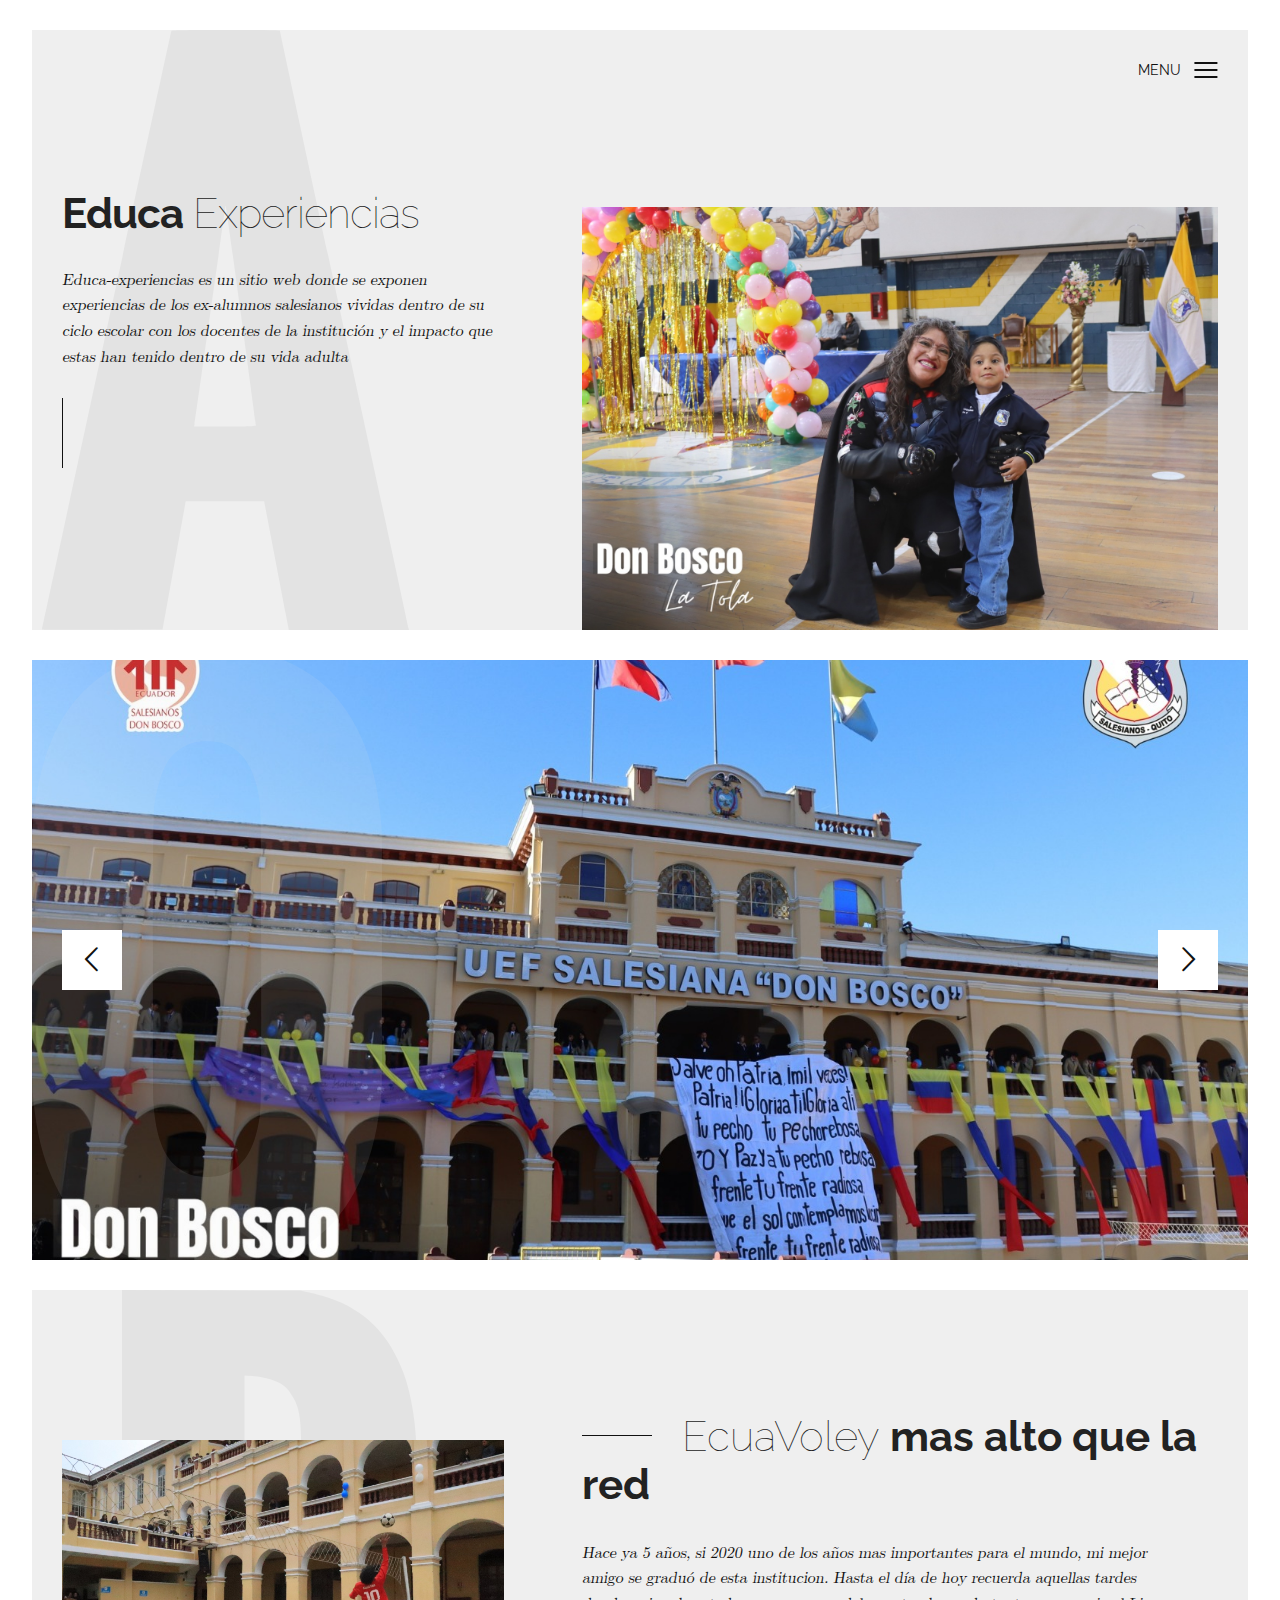
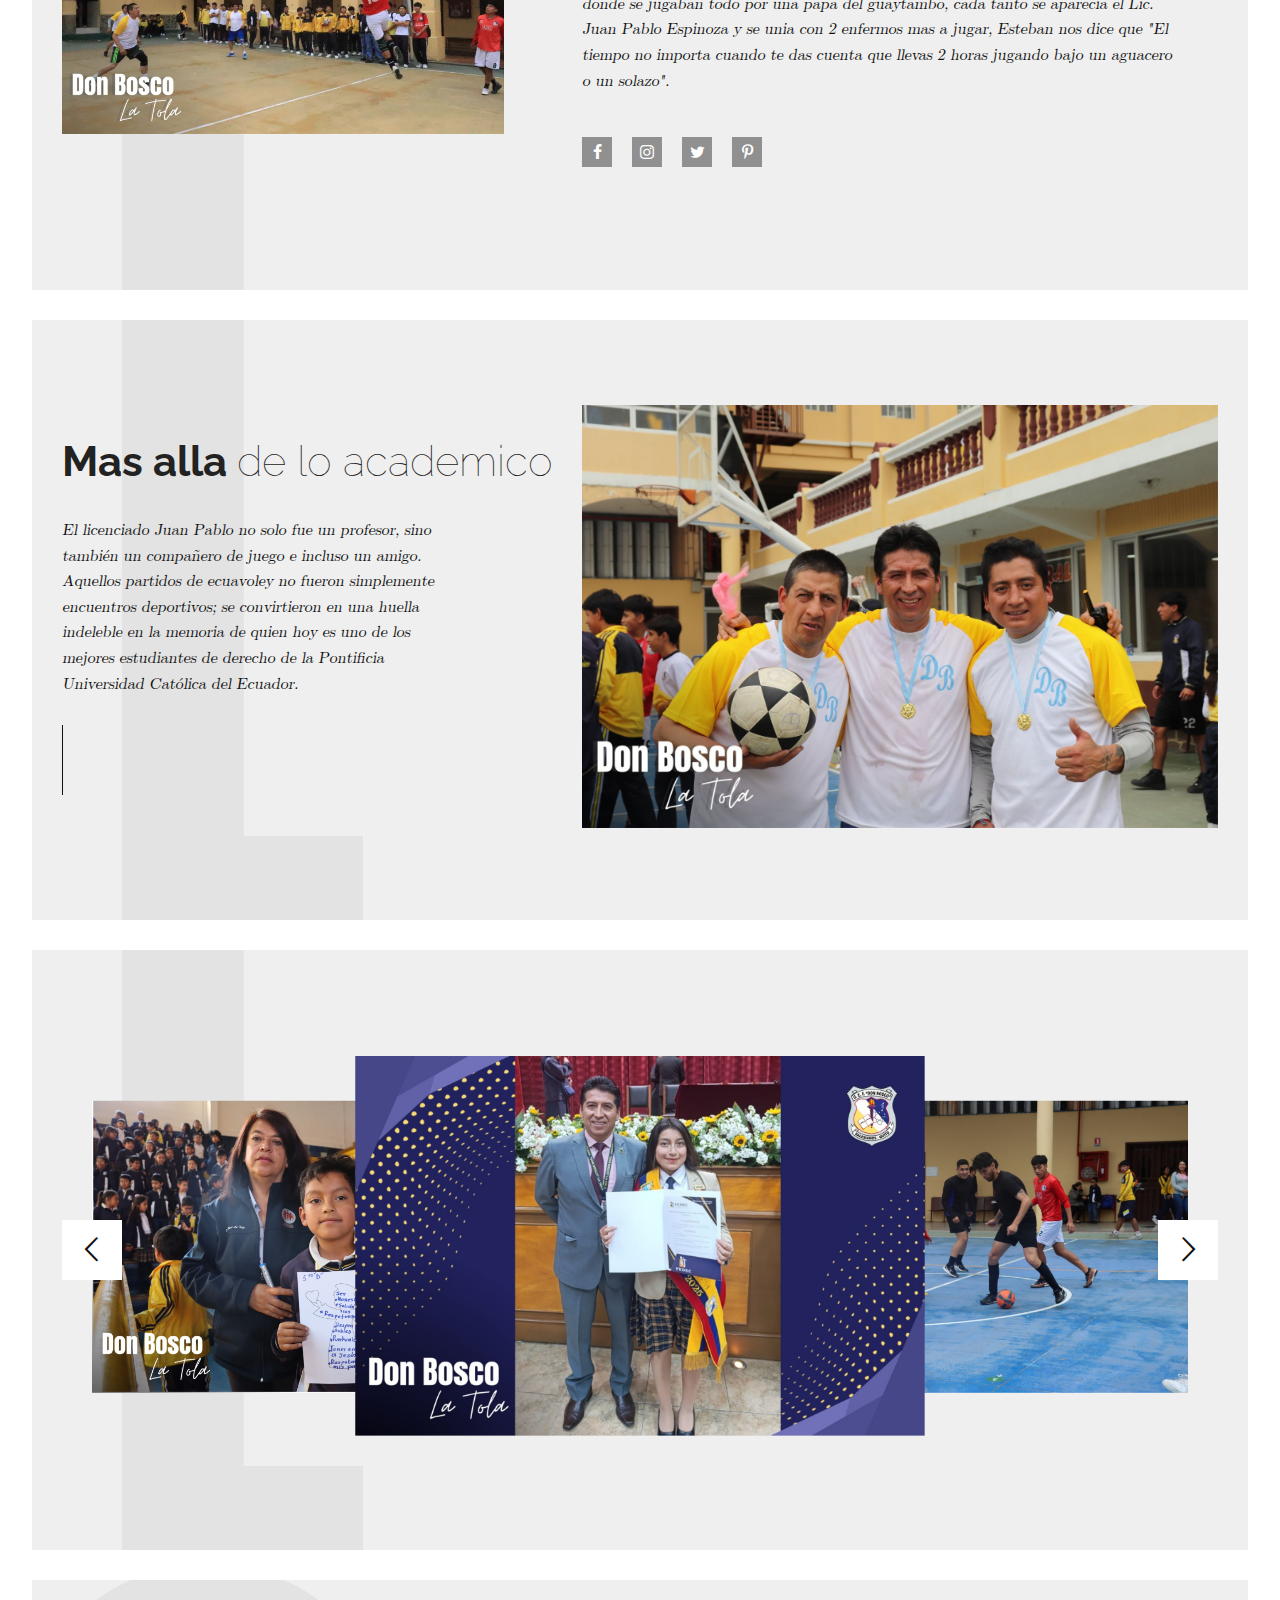
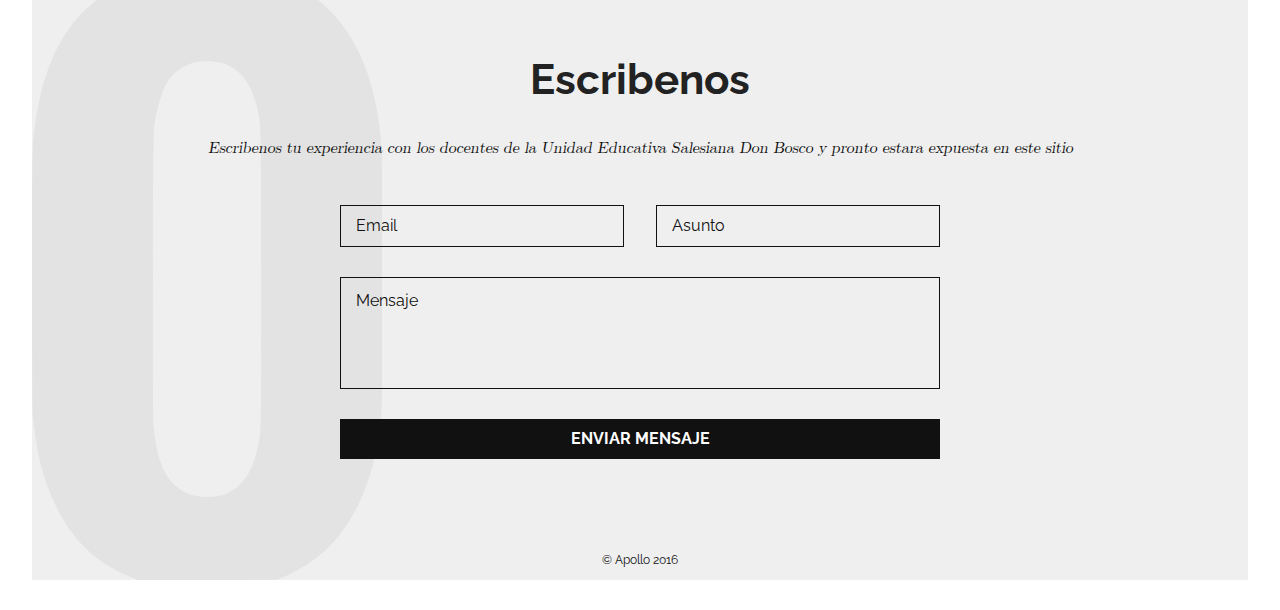
<file: Apollo Free Website Template - Free-CSS.com/apollo-master/index.html>
<!DOCTYPE html>
<html lang="en">
  <head>
    <title>Educa-experiencias</title>
    <meta charset="utf-8">
    <meta name="viewport" content="width=device-width, initial-scale=1">
    <meta http-equiv="X-UA-Compatible" content="IE=edge">
    <meta name="description" content="Jade website template">
    <meta name="keywords" content="apollo, jade, template, html, sass, jquery">
    <meta name="author" content="Bucky Maler">
    <link rel="stylesheet" href="assets/css/main.css">
  </head>
  <body>
    <section id="hero"><svg version="1.1" id="Layer_1" xmlns="http://www.w3.org/2000/svg" xmlns:xlink="http://www.w3.org/1999/xlink" x="0px" y="0px" viewBox="0 0 100 163.5" style="enable-background:new 0 0 100 163.5;" xml:space="preserve">
<g transform="translate(0.000000,749.000000) scale(0.100000,-0.100000)">
	<path d="M352.5,7487.4C351.4,7484.3,0,5858.4,0,5856.4c0-0.7,74-0.9,164.1-0.7l164.3,0.7l31.6,174.6l31.6,174.6h106.9h106.9l24.4-127.7c13.5-70.3,28.6-149.1,33.6-175l9.2-47.6h163.5H1000l-1.1,4.8c-2.8,11.1-350.7,1626.1-350.7,1627.9c0,1.1-61.1,2-147.3,2C384.8,7490,353.1,7489.3,352.5,7487.4z M542.3,6713.5c22.3-163.5,40.4-298.8,40.4-300.5c0-2.8-10.7-3.3-84-3.3h-84.2l1.3,7.2c2.2,12.7,84,590.8,84,593.4C499.8,7022.7,507,6971.7,542.3,6713.5z"/>
</g>
</svg>
      <header>
        <div class="nav-toggle">
          <p>Menu</p><span></span>
        </div>
        <ul class="nav">
          <li><a href="#about">About</a></li>
          <li><a href="#full-slide">Work</a></li>
          <li><a href="#contact">Contact</a></li>
        </ul>
      </header>
      <div class="wrapper">
        <div class="welcome">
          <h1><strong>Educa</strong> Experiencias</h1>
          <p>Educa-experiencias es un sitio web donde se exponen experiencias de los ex-alumnos salesianos vividas dentro de su ciclo escolar con los docentes de la institución y el impacto que estas han tenido dentro de su vida adulta</p>
        </div>
        <div class="photographer"><img src="WhatsApp Image 2025-03-09 at 1.20.19 PM.jpeg" alt="Photographer"></div>
      </div>
    </section>
   
    <section id="full-slide"><svg version="1.1" id="Layer_1" xmlns="http://www.w3.org/2000/svg" xmlns:xlink="http://www.w3.org/1999/xlink" x="0px" y="0px" viewBox="0 0 100 171.2" style="enable-background:new 0 0 100 171.2;" xml:space="preserve">
<g transform="translate(0.000000,750.000000) scale(0.100000,-0.100000)">
	<path d="M253.7,7486.3c-151.6-74.7-233.3-224.4-251.4-460.9c-3.2-41.5-3-726.7,0-763.9c7.5-86.3,21.9-155.7,44.5-213.7c51.4-130.6,124.4-207.8,239.3-253.2l17.8-6.8l197.9,0.5l197.9,0.7l22.8,10c98.4,42.7,167.6,112.8,214.8,217.1c34.2,75.6,52.5,154.8,60.3,260.3c3.2,42,3,700.9,0,743.1c-8.2,113.2-29.2,200.4-66,276.2c-44.1,90.4-104.6,151.6-190.9,193.4l-22.8,11H499.8H281.5L253.7,7486.3zM541.1,7263.7c52.3-15.8,85.6-58.7,101.8-131.3c11.4-51.6,11.2-43.8,11.2-488.6c0-384-0.2-418.7-3.9-444.3c-9.8-68.3-28.5-112.8-59.4-141.8c-24-22.4-52.5-32.6-92-32.6c-35.2,0-57.5,6.8-82.2,25.8c-40.9,30.8-63.2,89-69.9,182c-1.6,21.7-2.1,171.2-1.6,434.9c0.9,362.1,1.4,404.1,4.8,425.1c7.1,43.4,21,89,34.2,112.6c16.4,28.8,49.5,52.7,83.8,60.5C486.3,7270.1,523.3,7269,541.1,7263.7z"/>
</g>
</svg>
      <ul class="banner">
        <li class="active"></li>
        <li></li>
        <li></li>
      </ul><i class="icon-chevron-thin-left prev"></i><i class="icon-chevron-thin-right next"></i>
    </section>
    <section id="about"><svg version="1.1" id="Layer_1" xmlns="http://www.w3.org/2000/svg" xmlns:xlink="http://www.w3.org/1999/xlink" x="0px" y="0px" viewBox="0 0 100 203.6" style="enable-background:new 0 0 100 203.6;" xml:space="preserve">
      <g transform="translate(0.000000,749.000000) scale(0.100000,-0.100000)">
        <path d="M0,6471.9V5454.2h206.5h206.5v436.2v436.2h7.6c19.8,0.3,107.9,5.7,128.3,8.2c90.2,10.9,154.9,29.4,220.4,62.8c141.1,72.6,213.3,213.3,228.3,444.1c8.7,135.3-7.3,272.3-42.9,368.3c-48.6,130.5-131,212.8-253.8,253.8c-15.5,5.2-43.5,12.8-62.2,17.1l-34,7.3l-302.2,0.8L0,7490V6471.9z M490.5,7190.8c51.1-13.6,71.2-28.8,92.9-69.8c22.3-41.9,26.4-81.5,24.7-243.2l-1.4-115l-8.4-32.1c-10.9-40.5-13.6-45.4-35.6-67.9c-21.2-22-30.7-27.4-60.6-34.5c-18.8-4.3-68.2-10.9-82.6-10.9c-3.3,0-3.8,44-3.8,291.1v291.3l26.6-1.6C456.8,7197.3,478.6,7194,490.5,7190.8z"/>
      </g>
      </svg>
            <div class="wrapper">
              <div class="camera"><img src="bol.jpeg" alt="Camera"></div>
              <div class="blurb">
                <h2>EcuaVoley <strong>mas alto que la red</strong></h2>
                <p>Hace ya 5 años, si 2020 uno de los años mas importantes para el mundo, mi mejor amigo se graduó de esta institucion. Hasta el día de hoy recuerda aquellas tardes donde se jugaban todo por una papa del guaytambo, cada tanto se aparecia el Lic. Juan Pablo Espinoza  y se unia con 2 enfermos mas a jugar, Esteban nos dice que "El tiempo no importa cuando te das cuenta que llevas 2 horas jugando bajo un aguacero o un solazo".</p>
                <div class="social"><a href="#"><i class="icon-facebook"></i></a><a href="#"><i class="icon-instagram"></i></a><a href="#"><i class="icon-twitter"></i></a><a href="#"><i class="icon-pinterest-p"></i></a></div>
              </div>
            </div>
          </section>
    <section id="featured"><svg version="1.1" id="Layer_1" xmlns="http://www.w3.org/2000/svg" xmlns:xlink="http://www.w3.org/1999/xlink" x="0px" y="0px" viewBox="0 0 100 248.8" style="enable-background:new 0 0 100 248.8;" xml:space="preserve">
<g transform="translate(0.000000,749.000000) scale(0.100000,-0.100000)">
	<path d="M0,6245.8V5001.6h500h500V5176v174.4H752.5H505v1069.8V7490H252.5H0V6245.8z"/>
</g>
</svg>

      <div class="wrapper">
        <div class="blurb">
          <h2><strong>Mas alla </strong> de lo academico</h2>
          <p>El licenciado Juan Pablo no solo fue un profesor, sino también un compañero de juego e incluso un amigo. Aquellos partidos de ecuavoley no fueron simplemente encuentros deportivos; se convirtieron en una huella indeleble en la memoria de quien hoy es uno de los mejores estudiantes de derecho de la Pontificia Universidad Católica del Ecuador.</p>
        </div>
        <div class="featured"><img src="WhatsApp Image 2025-03-09 at 4.27.38 PM.jpeg" alt="Featured"></div>
      </div>
    </section>
    <section id="three-slide"><svg version="1.1" id="Layer_1" xmlns="http://www.w3.org/2000/svg" xmlns:xlink="http://www.w3.org/1999/xlink" x="0px" y="0px" viewBox="0 0 100 248.8" style="enable-background:new 0 0 100 248.8;" xml:space="preserve">
<g transform="translate(0.000000,749.000000) scale(0.100000,-0.100000)">
	<path d="M0,6245.8V5001.6h500h500V5176v174.4H752.5H505v1069.8V7490H252.5H0V6245.8z"/>
</g>
</svg>
      <div class="wrapper">
        <ul class="slider">
          <li class="back"><img src="WhatsApp Image 2025-03-09 at 1.17.37 PM.jpeg"></li>
          <li class="current"><img src="WhatsApp Image 2025-03-09 at 1.17.16 PM.jpeg"></li>
          <li class="front"><img src="WhatsApp Image 2025-03-09 at 1.15.59 PM.jpeg"></li>
          <li><img src="WhatsApp Image 2025-03-09 at 1.09.51 PM.jpeg"></li>
        </ul>
      </div><i class="icon-chevron-thin-left prev"></i><i class="icon-chevron-thin-right next"></i>
    </section>
    
    <section id="contact"><svg version="1.1" id="Layer_1" xmlns="http://www.w3.org/2000/svg" xmlns:xlink="http://www.w3.org/1999/xlink" x="0px" y="0px" viewBox="0 0 100 171.2" style="enable-background:new 0 0 100 171.2;" xml:space="preserve">
<g transform="translate(0.000000,750.000000) scale(0.100000,-0.100000)">
	<path d="M253.7,7486.3c-151.6-74.7-233.3-224.4-251.4-460.9c-3.2-41.5-3-726.7,0-763.9c7.5-86.3,21.9-155.7,44.5-213.7c51.4-130.6,124.4-207.8,239.3-253.2l17.8-6.8l197.9,0.5l197.9,0.7l22.8,10c98.4,42.7,167.6,112.8,214.8,217.1c34.2,75.6,52.5,154.8,60.3,260.3c3.2,42,3,700.9,0,743.1c-8.2,113.2-29.2,200.4-66,276.2c-44.1,90.4-104.6,151.6-190.9,193.4l-22.8,11H499.8H281.5L253.7,7486.3zM541.1,7263.7c52.3-15.8,85.6-58.7,101.8-131.3c11.4-51.6,11.2-43.8,11.2-488.6c0-384-0.2-418.7-3.9-444.3c-9.8-68.3-28.5-112.8-59.4-141.8c-24-22.4-52.5-32.6-92-32.6c-35.2,0-57.5,6.8-82.2,25.8c-40.9,30.8-63.2,89-69.9,182c-1.6,21.7-2.1,171.2-1.6,434.9c0.9,362.1,1.4,404.1,4.8,425.1c7.1,43.4,21,89,34.2,112.6c16.4,28.8,49.5,52.7,83.8,60.5C486.3,7270.1,523.3,7269,541.1,7263.7z"/>
</g>
</svg>

      <div class="wrapper">
        <div class="blurb">
          <h2><strong>Escribenos</strong></h2>
          <p>Escribenos tu experiencia con los docentes de la Unidad Educativa Salesiana Don Bosco y pronto estara expuesta en este sitio</p>
        </div>
        <form>
          <input type="email" placeholder="Email">
          <input type="text" placeholder="Asunto">
          <textarea placeholder="Mensaje"></textarea>
          <input type="submit" value="Enviar mensaje">
        </form>
      </div>
      <p class="copyright">&copy; Apollo 2016</p>
    </section>
    <script src="https://ajax.googleapis.com/ajax/libs/jquery/2.2.4/jquery.min.js"></script>
    <script>window.jQuery || document.write('<script src="assets/js/vendor/jquery-2.2.4.min.js"><\/script>')</script>
    <script src="assets/js/functions-min.js"></script>
  </body>
</html>
</file>
<file: Apollo Free Website Template - Free-CSS.com/apollo-master/assets/css/main.css>
@import "https://fonts.googleapis.com/css?family=Raleway:100,400,700";@font-face{font-family:'LMRomanSlant10';src:url("fonts/lmromanslant10-regular-webfont.eot");src:url("fonts/lmromanslant10-regular-webfont.eot?#iefix") format("embedded-opentype"),url("fonts/lmromanslant10-regular-webfont.woff") format("woff"),url("fonts/lmromanslant10-regular-webfont.ttf") format("truetype"),url("fonts/lmromanslant10-regular-webfont.svg#latin_modern_roman_slante10Rg") format("svg");font-weight:normal;font-style:normal}/*! normalize.css v3.0.2 | MIT License | git.io/normalize */html{font-family:sans-serif;-ms-text-size-adjust:100%;-webkit-text-size-adjust:100%}body{margin:0}article,aside,details,figcaption,figure,footer,header,hgroup,main,menu,nav,section,summary{display:block}audio,canvas,progress,video{display:inline-block;vertical-align:baseline}audio:not([controls]){display:none;height:0}[hidden],template{display:none}a{background-color:transparent}a:active,a:hover{outline:0}abbr[title]{border-bottom:1px dotted}b,strong{font-weight:bold}dfn{font-style:italic}h1{font-size:2em;margin:0.67em 0}mark{background:#ff0;color:#000}small{font-size:80%}sub,sup{font-size:75%;line-height:0;position:relative;vertical-align:baseline}sup{top:-0.5em}sub{bottom:-0.25em}img{border:0}svg:not(:root){overflow:hidden}figure{margin:1em 40px}hr{box-sizing:content-box;height:0}pre{overflow:auto}code,kbd,pre,samp{font-family:monospace, monospace;font-size:1em}button,input,optgroup,select,textarea{color:inherit;font:inherit;margin:0}button{overflow:visible}button,select{text-transform:none}button,html input[type="button"],input[type="reset"],input[type="submit"]{-webkit-appearance:button;cursor:pointer}button[disabled],html input[disabled]{cursor:default}button::-moz-focus-inner,input::-moz-focus-inner{border:0;padding:0}input{line-height:normal}input[type="checkbox"],input[type="radio"]{box-sizing:border-box;padding:0}input[type="number"]::-webkit-inner-spin-button,input[type="number"]::-webkit-outer-spin-button{height:auto}input[type="search"]{-webkit-appearance:textfield;box-sizing:content-box}input[type="search"]::-webkit-search-cancel-button,input[type="search"]::-webkit-search-decoration{-webkit-appearance:none}fieldset{border:1px solid #c0c0c0;margin:0 2px;padding:0.35em 0.625em 0.75em}legend{border:0;padding:0}textarea{overflow:auto}optgroup{font-weight:bold}table{border-collapse:collapse;border-spacing:0}td,th{padding:0}@font-face{font-family:'icomoon';src:url("fonts/icomoon.eot?3hi6ws");src:url("fonts/icomoon.eot?3hi6ws#iefix") format("embedded-opentype"),url("fonts/icomoon.ttf?3hi6ws") format("truetype"),url("fonts/icomoon.woff?3hi6ws") format("woff"),url("fonts/icomoon.svg?3hi6ws#icomoon") format("svg");font-weight:normal;font-style:normal}[class^="icon-"],[class*=" icon-"]{font-family:'icomoon' !important;speak:none;font-style:normal;font-weight:normal;font-variant:normal;text-transform:none;line-height:1;-webkit-font-smoothing:antialiased;-moz-osx-font-smoothing:grayscale}.icon-chevron-thin-left:before{content:"\e904"}.icon-chevron-thin-right:before{content:"\e905"}.icon-pinterest-p:before{content:"\e900"}.icon-twitter:before{content:"\e901"}.icon-instagram:before{content:"\e902"}.icon-facebook:before{content:"\e903"}body{background-color:#fff;font-size:16px;line-height:1.6;font-family:"LMRomanSlant10",serif;color:#111;-webkit-font-smoothing:antialiased;-webkit-text-size-adjust:100%}@media (max-width: 415px){body{font-size:14px}}::-moz-selection{background:#FFF498}::selection{background:#FFF498}::-moz-selection{background:#FFF498}img::-moz-selection{background:transparent}img::selection{background:transparent}img::-moz-selection{background:transparent}body{-webkit-tap-highlight-color:#FFF498}.gigantic,.huge,.large,.bigger,.big,h1,h2,h3,h4,h5,h6{color:#222;font-weight:bold}.gigantic{font-size:110px;line-height:1.09;letter-spacing:-2px}.huge,h1{font-size:68px;line-height:1.05;letter-spacing:-1px}.large,h2{font-size:42px;line-height:1.14}.bigger,h3{font-size:26px;line-height:1.38}.big,h4{font-size:22px;line-height:1.38}.small,small{font-size:10px;line-height:1.2}p{margin:0 0 20px 0}em{font-style:italic}strong{font-weight:bold}hr{border:solid #ddd;border-width:1px 0 0;clear:both;margin:10px 0 30px;height:0}svg{position:absolute;height:100%}svg path{fill:#e3e3e3}#hero svg{left:10px}#about svg,#featured svg,#three-slide svg{left:90px}#full-slide svg{left:0;opacity:.1;z-index:9}#contact svg{left:0}@media (max-width: 640px){#hero svg,#about svg,#featured svg,#three-slide svg,#full-slide svg,#contact svg{left:0}}.nav{visibility:hidden;position:absolute;top:75px;right:0;display:-webkit-box;display:-webkit-flex;display:-ms-flexbox;display:flex;width:100px;-webkit-box-orient:vertical;-webkit-box-direction:normal;-webkit-flex-direction:column;-ms-flex-direction:column;flex-direction:column;-webkit-box-pack:center;-webkit-justify-content:center;-ms-flex-pack:center;justify-content:center;margin:0;padding:0;list-style:none;background-color:#e3e3e3;border:1px solid #111;border:1px solid rgba(17,17,17,0.15);opacity:0;z-index:10;-webkit-transition:opacity .3s ease-in-out,visibility 0s .3s;transition:opacity .3s ease-in-out,visibility 0s .3s}.nav.open{visibility:visible;opacity:1;-webkit-transition:opacity .3s ease-in-out;transition:opacity .3s ease-in-out}.nav:before{content:"";position:absolute;top:-12px;left:50%;-webkit-transform:translateX(-50%) rotate(45deg);transform:translateX(-50%) rotate(45deg);width:25px;height:25px;border:1px solid #111;border:1px solid rgba(17,17,17,0.15);background-color:#e3e3e3}.nav li{position:relative;width:100%;text-align:center;border-bottom:1px solid #111;border-bottom:1px solid rgba(17,17,17,0.15);background-color:#e3e3e3;overflow:hidden;z-index:10}.nav li:last-child{border-bottom:none}.nav li a{display:block;width:100%;height:100%;padding:5px 0;color:#111;font-size:12px;font-family:"Raleway",Helvetica,sans-serif;text-transform:uppercase;text-decoration:none;-webkit-transition:background-color .2s ease-in-out;transition:background-color .2s ease-in-out}.nav li a:hover{background-color:#dbdbdb}#hero{position:relative;width:1440px;max-width:95%;height:600px;margin:30px auto;background-color:#efefef;overflow:hidden}@media (max-width: 768px){#hero{margin:15px auto}}#hero header{position:absolute;left:50%;-webkit-transform:translateX(-50%);transform:translateX(-50%);display:-webkit-box;display:-webkit-flex;display:-ms-flexbox;display:flex;width:95%;height:80px;-webkit-box-align:center;-webkit-align-items:center;-ms-flex-align:center;align-items:center;-webkit-box-pack:end;-webkit-justify-content:flex-end;-ms-flex-pack:end;justify-content:flex-end;z-index:10}#hero header .nav-toggle{position:relative;display:-webkit-box;display:-webkit-flex;display:-ms-flexbox;display:flex;width:80px;-webkit-box-align:center;-webkit-align-items:center;-ms-flex-align:center;align-items:center;-webkit-box-pack:justify;-webkit-justify-content:space-between;-ms-flex-pack:justify;justify-content:space-between;cursor:pointer}#hero header .nav-toggle p{margin-bottom:0;font-size:14px;font-family:"Raleway",Helvetica,sans-serif;text-transform:uppercase}#hero header .nav-toggle span,#hero header .nav-toggle span:before,#hero header .nav-toggle span:after{content:"";position:relative;display:block;width:23px;height:2px;background-color:#111}#hero header .nav-toggle span:before{bottom:7px}#hero header .nav-toggle span:after{top:5px}#hero .wrapper{position:relative;display:-webkit-box;display:-webkit-flex;display:-ms-flexbox;display:flex;width:1180px;max-width:95%;height:100%;margin:0 auto;-webkit-box-align:center;-webkit-align-items:center;-ms-flex-align:center;align-items:center}#hero .wrapper .welcome{width:45%}#hero .wrapper .welcome:after{content:"";display:block;width:1px;height:70px;background-color:#111}#hero .wrapper .welcome h1{margin-top:0;margin-bottom:30px;font-size:42px;font-family:"Raleway",Helvetica,sans-serif;font-weight:100}@media (max-width: 640px){#hero .wrapper .welcome h1{margin-bottom:20px;font-size:30px}}#hero .wrapper .welcome p{max-width:450px;margin-bottom:30px}@media (max-width: 1180px){#hero .wrapper .welcome:after{display:none}#hero .wrapper .welcome p{margin-bottom:0}}#hero .wrapper .photographer{width:55%;-webkit-align-self:flex-end;-ms-flex-item-align:end;align-self:flex-end;line-height:0}#hero .wrapper .photographer img{width:100%;opacity:.95}@media (max-width: 1023px){#hero .wrapper .welcome{display:-webkit-box;display:-webkit-flex;display:-ms-flexbox;display:flex;width:100%;-webkit-box-orient:vertical;-webkit-box-direction:normal;-webkit-flex-direction:column;-ms-flex-direction:column;flex-direction:column;-webkit-box-align:end;-webkit-align-items:flex-end;-ms-flex-align:end;align-items:flex-end;text-align:right}#hero .wrapper .photographer{display:none}}@media (max-width: 640px){#hero .wrapper .welcome{-webkit-box-align:center;-webkit-align-items:center;-ms-flex-align:center;-ms-grid-row-align:center;align-items:center;text-align:center}}#about{position:relative;width:1440px;max-width:95%;height:600px;margin:30px auto;background-color:#efefef;overflow:hidden}@media (max-width: 768px){#about{margin:15px auto}}#about .wrapper{position:relative;display:-webkit-box;display:-webkit-flex;display:-ms-flexbox;display:flex;width:1180px;max-width:95%;height:100%;margin:0 auto;-webkit-box-align:center;-webkit-align-items:center;-ms-flex-align:center;align-items:center}#about .wrapper .camera{width:45%}#about .wrapper .camera img{width:85%}#about .wrapper .blurb{width:55%}#about .wrapper .blurb h2{margin-top:0;margin-bottom:30px;font-size:42px;font-family:"Raleway",Helvetica,sans-serif;font-weight:100}@media (max-width: 640px){#about .wrapper .blurb h2{margin-bottom:20px;font-size:30px}}#about .wrapper .blurb h2:before{content:"";position:relative;bottom:15px;display:inline-block;width:70px;height:1px;margin-right:30px;background-color:#111}#about .wrapper .blurb p{max-width:600px;margin-bottom:45px}#about .wrapper .blurb .social{display:-webkit-box;display:-webkit-flex;display:-ms-flexbox;display:flex;width:180px;-webkit-box-pack:justify;-webkit-justify-content:space-between;-ms-flex-pack:justify;justify-content:space-between}#about .wrapper .blurb .social a{color:#fff;text-decoration:none}#about .wrapper .blurb .social i{display:block;width:30px;height:30px;font-size:16px;text-align:center;line-height:30px;background-color:#909090;-webkit-transition:background-color .2s ease-in-out;transition:background-color .2s ease-in-out}#about .wrapper .blurb .social i:hover{background-color:#020202}@media (max-width: 1023px){#about .wrapper .camera{display:none}#about .wrapper .blurb{display:-webkit-box;display:-webkit-flex;display:-ms-flexbox;display:flex;width:100%;-webkit-box-orient:vertical;-webkit-box-direction:normal;-webkit-flex-direction:column;-ms-flex-direction:column;flex-direction:column;-webkit-box-align:end;-webkit-align-items:flex-end;-ms-flex-align:end;align-items:flex-end;text-align:right}#about .wrapper .blurb h2:before{display:none}}@media (max-width: 640px){#about .wrapper .blurb{-webkit-box-align:center;-webkit-align-items:center;-ms-flex-align:center;-ms-grid-row-align:center;align-items:center;text-align:center}}#full-slide{position:relative;width:1440px;max-width:95%;height:600px;margin:30px auto;background-color:#efefef;overflow:hidden}@media (max-width: 768px){#full-slide{margin:15px auto}}#full-slide .banner{position:relative;width:100%;height:100%;margin:0;padding:0;list-style:none}#full-slide .banner li{position:absolute;top:0;left:0;right:0;bottom:0;background-position:center;background-size:cover;background-repeat:no-repeat;opacity:0;-webkit-transition:opacity .6s ease-in-out;transition:opacity .6s ease-in-out}#full-slide .banner li.active{opacity:1;-webkit-transition:opacity .6s ease-in-out;transition:opacity .6s ease-in-out}#full-slide .banner li:nth-child(1){background-image:url("../img/full-slide/1234.jpeg")}#full-slide .banner li:nth-child(2){background-image:url("../img/full-slide/3.jpeg")}#full-slide .banner li:nth-child(3){background-image:url("../img/full-slide/2.jpeg")}#full-slide i{position:absolute;top:50%;-webkit-transform:translateY(-50%) scale(1);transform:translateY(-50%) scale(1);width:60px;height:60px;font-size:28px;text-align:center;line-height:60px;background-color:#fff;cursor:pointer;z-index:10;-webkit-transition:all .2s ease-in-out;transition:all .2s ease-in-out}#full-slide i:hover{-webkit-transform:translateY(-50%) scale(1.1);transform:translateY(-50%) scale(1.1)}#full-slide .prev{left:30px}#full-slide .next{right:30px}@media (max-width: 767px){#full-slide i{-webkit-transform:translateY(-50%) scale(.7);transform:translateY(-50%) scale(.7)}#full-slide i:hover{-webkit-transform:translateY(-50%) scale(.8);transform:translateY(-50%) scale(.8)}#full-slide .prev{left:0}#full-slide .next{right:0}}#featured{position:relative;width:1440px;max-width:95%;height:600px;margin:30px auto;background-color:#efefef;overflow:hidden}@media (max-width: 768px){#featured{margin:15px auto}}#featured .wrapper{position:relative;display:-webkit-box;display:-webkit-flex;display:-ms-flexbox;display:flex;width:1180px;max-width:95%;height:100%;margin:0 auto;-webkit-box-align:center;-webkit-align-items:center;-ms-flex-align:center;align-items:center}#featured .wrapper .blurb{width:45%}#featured .wrapper .blurb:after{content:"";display:inline-block;width:1px;height:70px;background-color:#111}#featured .wrapper .blurb h2{margin-top:0;margin-bottom:30px;font-size:42px;font-family:"Raleway",Helvetica,sans-serif;font-weight:100}@media (max-width: 640px){#featured .wrapper .blurb h2{margin-bottom:20px;font-size:30px}}#featured .wrapper .blurb p{max-width:400px;margin-bottom:30px}#featured .wrapper .featured{width:55%}#featured .wrapper .featured img{width:100%}@media (max-width: 1023px){#featured .wrapper .blurb{display:-webkit-box;display:-webkit-flex;display:-ms-flexbox;display:flex;width:100%;-webkit-box-orient:vertical;-webkit-box-direction:normal;-webkit-flex-direction:column;-ms-flex-direction:column;flex-direction:column;-webkit-box-align:end;-webkit-align-items:flex-end;-ms-flex-align:end;align-items:flex-end;text-align:right}#featured .wrapper .blurb:after{display:none}#featured .wrapper .blurb p{margin-bottom:0}#featured .wrapper .featured{display:none}}@media (max-width: 640px){#featured .wrapper .blurb{-webkit-box-align:center;-webkit-align-items:center;-ms-flex-align:center;-ms-grid-row-align:center;align-items:center;text-align:center}}#three-slide{position:relative;width:1440px;max-width:95%;height:600px;margin:30px auto;background-color:#efefef;overflow:hidden}@media (max-width: 768px){#three-slide{margin:15px auto}}#three-slide .wrapper{position:relative;display:-webkit-box;display:-webkit-flex;display:-ms-flexbox;display:flex;width:1180px;max-width:95%;height:100%;margin:0 auto;-webkit-box-align:center;-webkit-align-items:center;-ms-flex-align:center;align-items:center}#three-slide .wrapper .slider{position:relative;width:calc(100% - 60px);height:100%;margin:0 auto;padding:0;list-style:none;opacity:1;-webkit-transition:opacity .3s ease-in-out;transition:opacity .3s ease-in-out}#three-slide .wrapper .slider.swap{opacity:0;-webkit-transition:opacity .3s ease-in-out;transition:opacity .3s ease-in-out}#three-slide .wrapper .slider li{position:absolute;top:50%;-webkit-transform:translateY(-50%);transform:translateY(-50%);width:40%;opacity:0}@media (max-width: 900px){#three-slide .wrapper .slider li{width:50%}}#three-slide .wrapper .slider li img{width:100%}#three-slide .wrapper .slider .back{left:0;opacity:1}#three-slide .wrapper .slider .current{left:50%;-webkit-transform:translate(-50%, -50%) scale(1.3);transform:translate(-50%, -50%) scale(1.3);opacity:1;z-index:10}#three-slide .wrapper .slider .front{right:0;opacity:1}@media (max-width: 767px){#three-slide .wrapper .slider{width:calc(100% - 30px)}#three-slide .wrapper .slider li{width:75%}#three-slide .wrapper .slider .back,#three-slide .wrapper .slider .front{display:none}}#three-slide i{position:absolute;top:50%;-webkit-transform:translateY(-50%);transform:translateY(-50%);width:60px;height:60px;font-size:28px;text-align:center;line-height:60px;background-color:#fff;cursor:pointer;z-index:10;-webkit-transition:all .2s ease-in-out;transition:all .2s ease-in-out}#three-slide i:hover{-webkit-transform:translateY(-50%) scale(1.1);transform:translateY(-50%) scale(1.1)}#three-slide .prev{left:30px}#three-slide .next{right:30px}@media (max-width: 767px){#three-slide i{-webkit-transform:translateY(-50%) scale(.7);transform:translateY(-50%) scale(.7)}#three-slide i:hover{-webkit-transform:translateY(-50%) scale(.8);transform:translateY(-50%) scale(.8)}#three-slide .prev{left:0}#three-slide .next{right:0}}#contact{position:relative;width:1440px;max-width:95%;height:600px;margin:30px auto;background-color:#efefef;overflow:hidden}@media (max-width: 768px){#contact{margin:15px auto}}#contact .wrapper{position:relative;display:-webkit-box;display:-webkit-flex;display:-ms-flexbox;display:flex;width:1180px;max-width:95%;height:100%;margin:0 auto;-webkit-box-align:center;-webkit-align-items:center;-ms-flex-align:center;align-items:center;-webkit-box-orient:vertical;-webkit-box-direction:normal;-webkit-flex-direction:column;-ms-flex-direction:column;flex-direction:column;-webkit-box-pack:center;-webkit-justify-content:center;-ms-flex-pack:center;justify-content:center}#contact .wrapper .blurb{max-width:950px;margin-top:-45px;text-align:center}#contact .wrapper .blurb h2{margin-top:0;margin-bottom:30px;font-size:42px;font-family:"Raleway",Helvetica,sans-serif;font-weight:100}@media (max-width: 640px){#contact .wrapper .blurb h2{margin-bottom:20px;font-size:30px}}#contact .wrapper .blurb p{margin-bottom:45px}#contact .wrapper form{position:relative;display:-webkit-box;display:-webkit-flex;display:-ms-flexbox;display:flex;max-width:600px;-webkit-flex-wrap:wrap;-ms-flex-wrap:wrap;flex-wrap:wrap;-webkit-box-pack:justify;-webkit-justify-content:space-between;-ms-flex-pack:justify;justify-content:space-between;color:#111;font-family:"Raleway",Helvetica,sans-serif}#contact .wrapper form input[type="email"],#contact .wrapper form input[type="text"]{width:42%;height:40px;padding:0 15px;border:1px solid #111;border-radius:0;background:transparent}#contact .wrapper form input[type="email"]::-webkit-input-placeholder,#contact .wrapper form input[type="text"]::-webkit-input-placeholder{color:#111}#contact .wrapper form input[type="email"]::-moz-placeholder,#contact .wrapper form input[type="text"]::-moz-placeholder{color:#111}#contact .wrapper form input[type="email"]:-ms-input-placeholder,#contact .wrapper form input[type="text"]:-ms-input-placeholder{color:#111}#contact .wrapper form input[type="email"]::placeholder,#contact .wrapper form input[type="text"]::placeholder{color:#111}#contact .wrapper form input[type="email"]:focus,#contact .wrapper form input[type="text"]:focus{outline:none}#contact .wrapper form textarea{width:100%;height:90px;margin:30px 0;padding:10px 15px;border:1px solid #111;border-radius:0;background:transparent;resize:none}#contact .wrapper form textarea::-webkit-input-placeholder{color:#111}#contact .wrapper form textarea::-moz-placeholder{color:#111}#contact .wrapper form textarea:-ms-input-placeholder{color:#111}#contact .wrapper form textarea::placeholder{color:#111}#contact .wrapper form textarea:focus{outline:none}#contact .wrapper form input[type="submit"]{width:100%;height:40px;color:#fff;font-weight:700;text-transform:uppercase;border:none;border-radius:0;background-color:#111}@media (max-width: 640px){#contact .wrapper form input[type="email"],#contact .wrapper form input[type="text"]{width:100%;margin-bottom:10px}#contact .wrapper form textarea{margin:0 0 10px 0}}#contact .copyright{position:absolute;bottom:10px;left:50%;-webkit-transform:translate(-50%);transform:translate(-50%);margin-bottom:0;font-family:"Raleway",Helvetica,sans-serif;font-size:12px}
</file>
